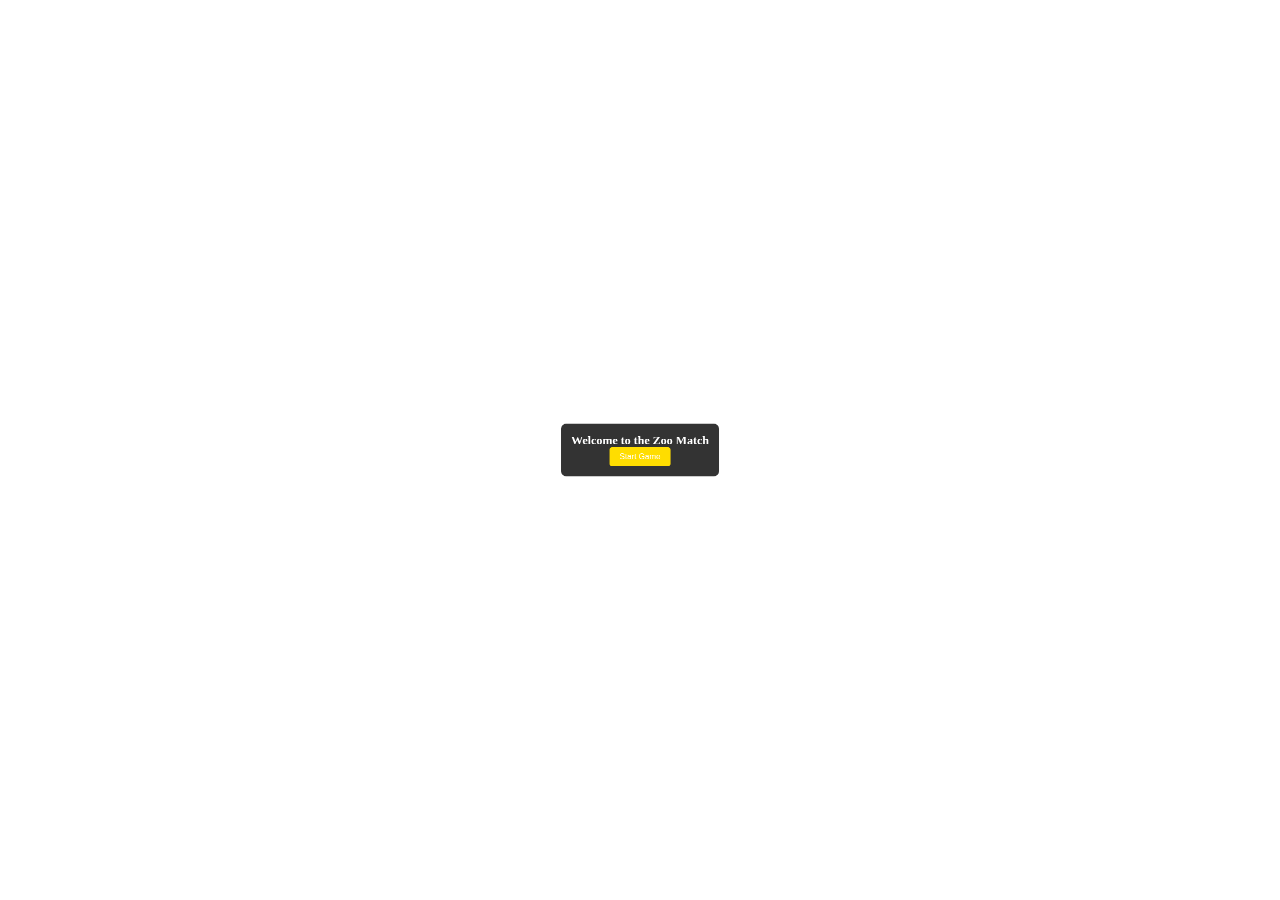
<file: index.html>
<!DOCTYPE html>
<html lang="en">
<head>
    <meta charset="UTF-8">
    <meta http-equiv="refresh" content="0;url=zoo%20match/home.html">
    <title>Redirecting...</title>
</head>
<body>
    <p>If you are not redirected automatically, follow this <a href="zoo%20match/home.html">link</a>.</p>
</body>
</html>
</file>
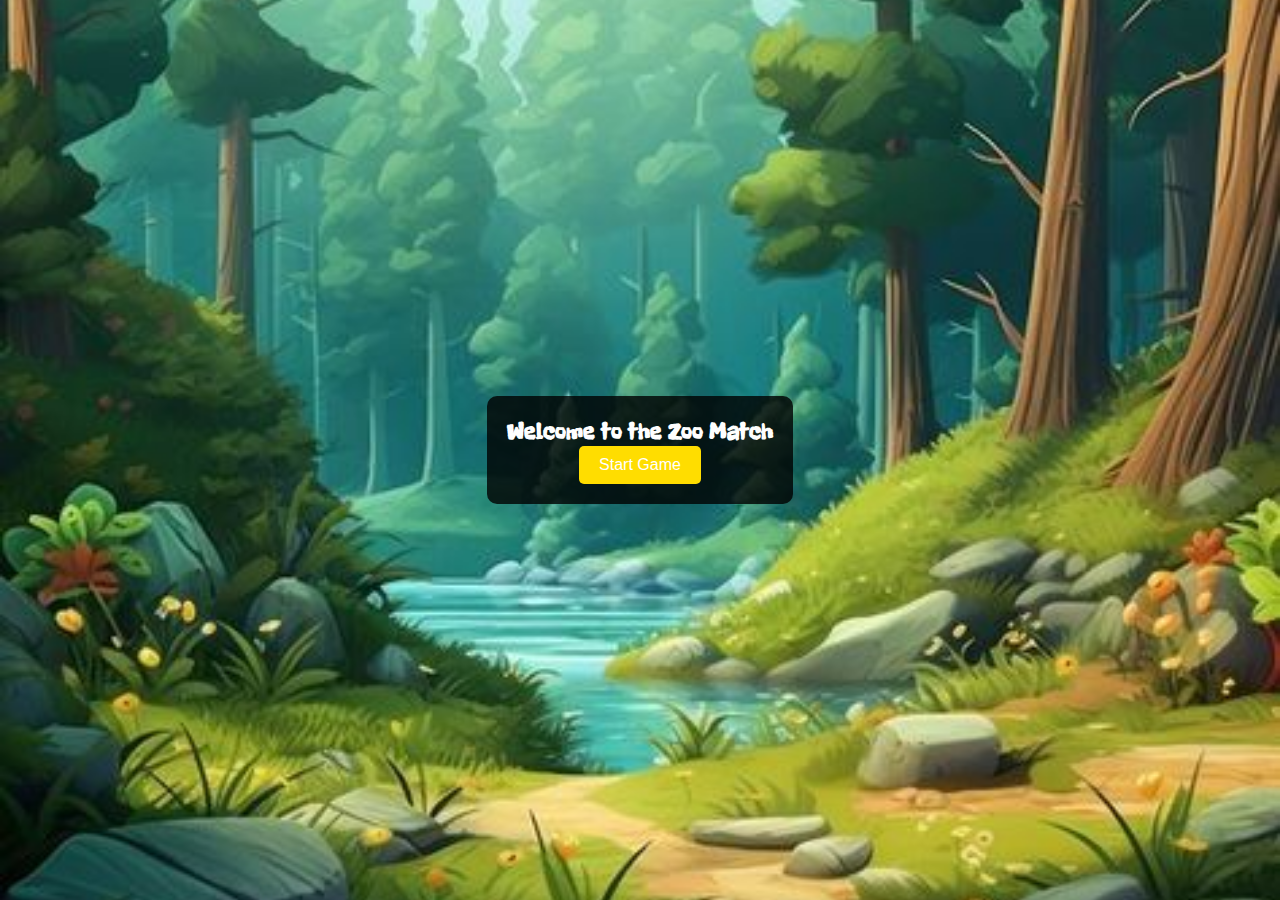
<file: zoo match/home.html>
<!DOCTYPE html>
<html lang="en">
<head>
    <meta charset="UTF-8">
    <meta name="viewport" content="width=device-width, initial-scale=1.0">
    <title>Zoo Match</title>
    <link rel="stylesheet" href="style.css">
</head>
<body>
    <h1>Zoo Match</h1>
    <div class="info">
        <span id="moves">Moves: 0</span>
        <span id="timer">Time: 0s</span>
        <span id="lives">Lives: 3</span>
        <button id="mute-button" class="mute-button">
            <svg id="mute-icon" xmlns="http://www.w3.org/2000/svg" viewBox="0 0 24 24" width="24" height="24">
                <path id="unmute-path" d="M12 3v18c-1.105 0-2-.895-2-2H7c-1.105 0-2-.895-2-2V9c0-1.105.895-2 2-2h3c0-1.105.895-2 2-2zM19 9v6h-2V9h2zm-4 2h-2v2h2v-2z"/>
                <path id="mute-path" d="M6 3v18c-1.105 0-2-.895-2-2H2c-1.105 0-2-.895-2-2V9c0-1.105.895-2 2-2h2c0-1.105.895-2 2-2zm13 8v-1.5L18.5 10 18 9.5l-1.5 1.5H15v2h1.5l1.5 1.5.5-.5z" style="display: none;"/>
            </svg>
        </button>
    </div>
    <div class="controls">
        <label for="difficulty">Difficulty:</label>
        <select id="difficulty">
            <option value="4">Easy (4x4)</option>
            <option value="6">Hard (7x5)</option>
        </select>
    </div>
    <div id="game-board"></div>
    <button id="restart">Restart Game</button>
    <div id="start-screen">
        <h2>Welcome to the Zoo Match</h2>
        <button id="start-game">Start Game</button>
    </div>
    <div id="game-over">
        <h2>Game Over</h2>
        <p id="final-score"></p>
        <button id="restart-over">Restart Game</button>
    </div>
    <div id="loading-screen">Loading...</div>
    <audio id="click-sound" src="click.wav"></audio>
    <audio id="background-music" src="background.ogg" loop></audio>
    <audio id="game-over-sound" src="gameover.wav"></audio>
    <div id="congratulations" class="hidden">
        <h2>Congratulations!</h2>
        <p>You matched all the cards!</p>
        <p id="final-congrats-score"></p>
        <button id="play-again">Play Again</button>
    </div>
    <script src="script.js"></script>

</body>
</html>
</file>
<file: zoo match/style.css>
@import url('https://fonts.googleapis.com/css2?family=Freckle+Face&display=swap');

body {
    display: flex;
    flex-direction: column;
    align-items: center;
    justify-content: flex-start;
    height: 100vh;
    margin: 0;
    font-family: 'Freckle Face', cursive;
    background: url('a.jpg') no-repeat center center fixed;
    background-size: cover;
    color: #fff;
}

h1 {
    margin-top: 20px;
    font-size: 36px;
    color: #ffdd00;
    text-shadow: 2px 2px 4px #000;
    animation: glow 1.5s ease-in-out infinite alternate;
}

@keyframes glow {
    from {
        text-shadow: 2px 2px 15px #ffdd00;
    }
    to {
        text-shadow: 2px 2px 20px #ebebeb;
    }
}

.info {
    margin-bottom: 20px;
    font-size: 18px;
    display: flex;
    gap: 20px;
    text-shadow: 1px 1px 2px #000;
}

label, select {
    font-size: 18px;
    margin: 10px 0;
    color: #fff;
    text-shadow: 1px 1px 2px #000;
    font-weight: 900;

}
.hidden {
    display: none;
}
.mute-button {
    background: none;
    border: none;
    cursor: pointer;
    padding: 0;
    margin-left: 20px;
    outline: none;
}

.mute-button svg {
    fill: #ffdd00;
    width: 24px;
    height: 24px;
    transition: fill 0.3s;
}

.mute-button svg:hover {
    fill: #fff;
}
select {
    background-color: #ffdd00;
    border: none;
    border-radius: 5px;
    padding: 5px;
    color: #000;
    font-weight: 900;
}

#game-board {
    display: grid;
    /* background-color: #007a5a; */
    width: fit-content;
    gap: 0.5vw;
    margin: 3% auto;
    /* max-width: 70vw; */
    /* overflow: auto; */
}

.card {
    width: 5vw; 
    height: 5vw;
    display: flex;
    align-items: center;
    justify-content: center;
    cursor: pointer;
    border-radius: 10px;
    transition: transform 0.6s, box-shadow 0.3s;
    transform-style: preserve-3d;
    position: relative;
    perspective: 1000px;
    background: linear-gradient(145deg, #2e8b57, #3cb371);
    box-shadow: 0 4px 6px rgba(0, 0, 0, 0.3);
}

.card.flipped .card-front {
    transform: rotateY(180deg);
}

.card.flipped .card-back {
    transform: rotateY(0deg);
}

.card .card-front, .card .card-back {
    position: absolute;
    width: 100%;
    height: 100%;
    backface-visibility: hidden;
    border-radius: 10px;
    display: flex;
    align-items: center;
    justify-content: center;
    transition: background-color 0.3s, transform 0.6s;
}

.card .card-front {
    background-color: #2e8b57;
    transform: rotateY(0deg);
    background: linear-gradient(145deg, #2e8b57, #3cb371);
    font-size: 32px; /* Increased font size */
}

.card .card-back {
    background-color: #f4f4f4;
    transform: rotateY(180deg);
    background: linear-gradient(145deg, #ffdd00, #ffffff);
    font-size: 32px; /* Increased font size */
}

.card:hover {
    box-shadow: 0 6px 12px rgba(0, 0, 0, 0.5);
    transform: scale(1.1);
}

/* Easy difficulty colors */
.easy .card .card-front {
    background-color: #2e8b57;
    background: linear-gradient(145deg, #2e8b57, #3cb371);
}

/* Medium difficulty colors */
.medium .card .card-front {
    background-color:yellow;
    background: linear-gradient(145deg,yellow, yellow);
}

button {
    padding: 10px 20px;
    font-size: 16px;
    cursor: pointer;
    background-color: #ffdd00;
    color: white;
    border: none;
    border-radius: 5px;
    transition: background-color 0.3s, transform 0.3s;
}

button:hover {
    background-color: #3cb371;
    transform: scale(1.1);
}

#start-screen,
#game-over {
    display: none;
    position: absolute;
    top: 50%;
    left: 50%;
    transform: translate(-50%, -50%);
    padding: 20px;
    background: rgba(0, 0, 0, 0.8);
    color: #fff;
    text-align: center;
    border-radius: 10px;
    animation: popup 0.5s ease-out;
}

#start-screen h2,
#game-over h2 {
    margin: 0;
    font-size: 24px;
}

#start-screen button,
#game-over button {
    padding: 10px 20px;
    font-size: 16px;
    cursor: pointer;
    background-color: #ffdd00;
    color: white;
    border: none;
    border-radius: 5px;
    transition: background-color 0.3s, transform 0.3s;
}

#start-screen button:hover,
#game-over button:hover {
    background-color: #3cb371;
    transform: scale(1.1);
}
#congratulations {
    display: none;
    position: absolute;
    top: 50%;
    left: 50%;
    transform: translate(-50%, -50%);
    padding: 20px;
    background: rgba(0, 0, 0, 0.8);
    color: #fff;
    text-align: center;
    border-radius: 10px;
    animation: popup 0.5s ease-out;
}

#congratulations h2 {
    font-size: 2em;
    margin-bottom: 10px;
}

#congratulations p {
    font-size: 1.2em;
    margin-bottom: 20px;
}

#congratulations button {
    padding: 10px 20px;
    font-size: 1em;
    background-color: #009578;
    color: white;
    border: none;
    border-radius: 5px;
    cursor: pointer;
}

#congratulations button:hover {
    background-color: #007a5a;
}


@keyframes popup {
    from {
        transform: translate(-50%, -50%) scale(0.5);
    }
    to {
        transform: translate(-50%, -50%) scale(1);
    }
}
@keyframes fadeOut {
    from {
        opacity: 1;
    }
    to {
        opacity: 0;
    }
}

@keyframes fadeIn {
    from {
        opacity: 0;
    }
    to {
        opacity: 1;
    }
}

.fade-out {
    animation: fadeOut 7s forwards;
}

.fade-in {
    animation: fadeIn 5s forwards;
}

.glow-red {
    color: #ff0000;
    animation: glow-red 1s ease-in-out infinite alternate;
}


#game-over h2 {
    margin: 0;
    font-size: 24px;
}

#game-over p {
    margin: 10px 0;
    font-size: 18px;
}
.control{
    color: brown;
}

/* Loading screen styles */
#loading-screen {
    display: none;
    position: absolute;
    top: 0;
    left: 0;
    width: 100%;
    height: 100%;
    background: rgba(0, 0, 0, 0.8);
    color: #fff;
    text-align: center;
    align-items: center;
    justify-content: center;
    font-size: 24px;
    z-index: 10;
    animation: fadeIn 0.5s;
}

@keyframes fadeIn {
    from {
        opacity: 0;
    }
    to {
        opacity: 1;
    }
}

/* Glow red for lives <= 2 */
.glow-red {
    color: #ff0000;
    animation: glow-red 1s ease-in-out infinite alternate;
}

@keyframes glow-red {
    from {
        text-shadow: 0 0 5px #ff0000;
    }
    to {
        text-shadow: 0 0 20px #ff0000;
    }
}

/* Media queries for responsiveness */
@media (max-width: 768px) {
    #game-board {
        gap: 5px;
    
    }

    .card {
        width: 60px;
        height: 60px;
        font-size: 36px; /* Increased font size */
    }
}

@media (max-width: 480px) {
    #game-board {
        gap: 10px;
        
    }

    .card {
        width: 60px;
        height: 60px;
        font-size: 28px; /* Increased font size */
    }
}
</file>
